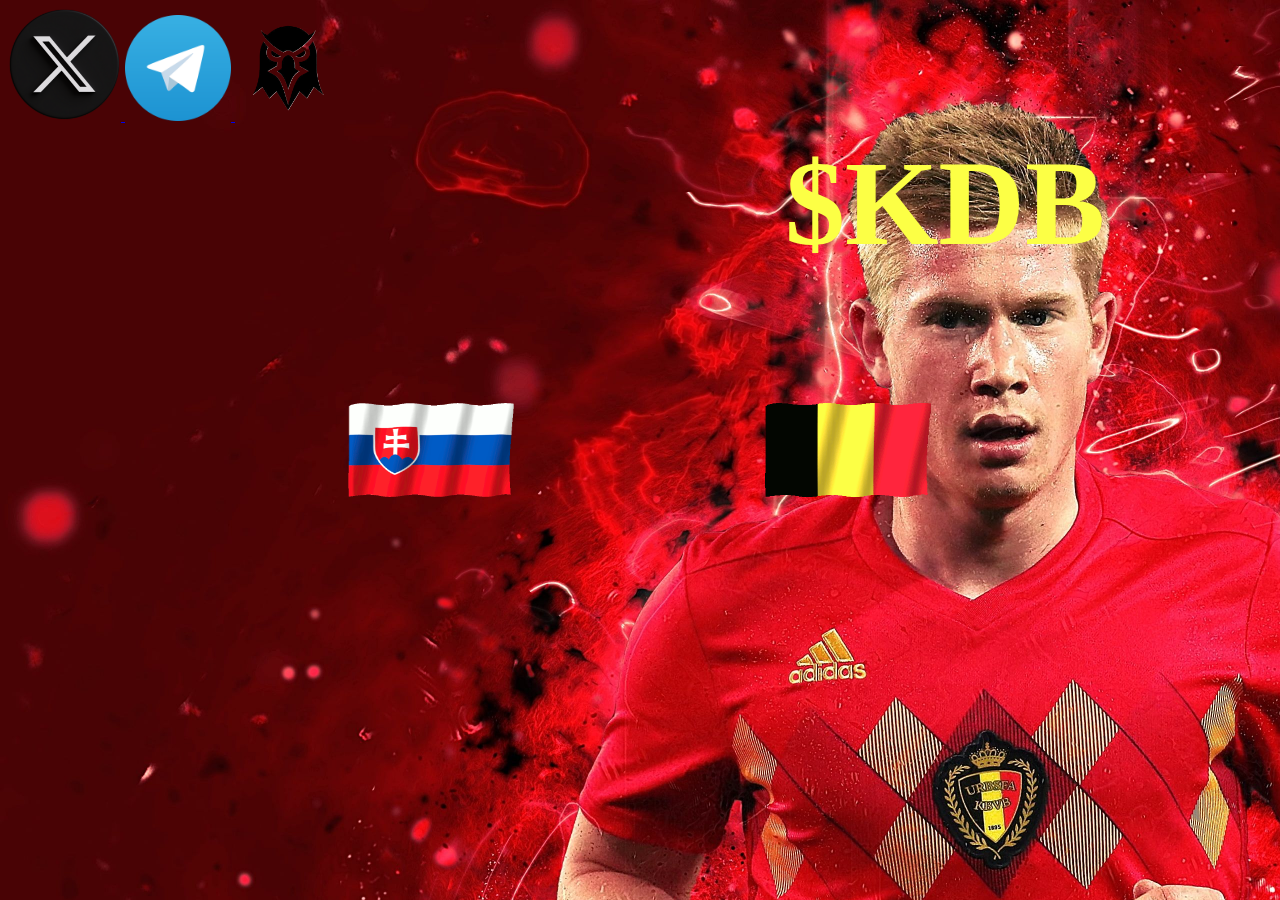
<file: index.html>
<!DOCTYPE html>
<html lang="en">
<head>
    <meta charset="UTF-8">
    <meta name="viewport" content="width=device-width, initial-scale=1.0">
    <title>KDB</title>
    <link rel="stylesheet" href="style.css">
    <link rel="icon" type="image/jpg" href="img/favicon.jpg">
</head>
<body>
    <p class="KDB">$KDB</p>
    <a href="https://x.com/KDBonSol">
        <img id="tweet" src="img/twitter.png" height="113px" width="113px">
    </a>
    <a href="https://t.me/+p2EHPXJeED0zMDJk">
        <img id="telegram" src="img/telegram.png" height="106px" width="106px">
    </a>
    <a href="https://dexscreener.com/solana/6sbq9qb1rr6xphujtetdcz995wljis9v5pfasibz3kcb">
        <img id="pumpfun" src="img/dex.png" height="106px" width="106px">
    </a>
    <div id="euros">
        <img id="euros" src="img/euros.png">
    </div>
    <div id="belgium">
        <img id="belgian" src="img/belgium.gif" height="100px" width="177px">
    </div>

    <div id="slovakian">
        <img id="slovakia" src="img/slovakian.gif" height="100px" width="177px">
    </div>
    <div id="countdownTimer">
        <script class="d5e49c8aba79e49a4fc71a6478b2b4a6" src="https://w.promofeatures.com/js/timer/d5e49c8aba79e49a4fc71a6478b2b4a6.js?v=1716820082"></script>
    </div>
</body>
</html>
</file>
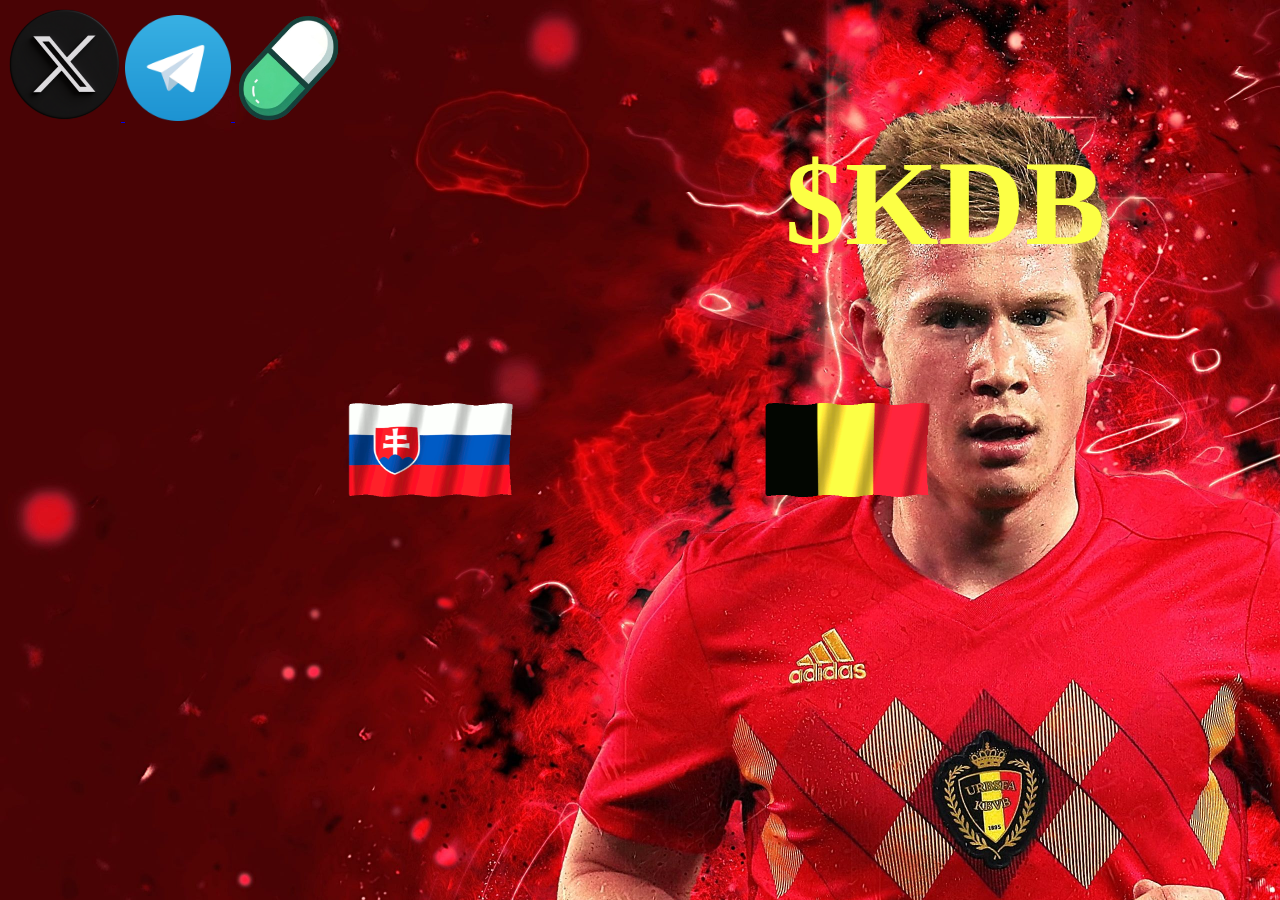
<file: kdb.html>
<!DOCTYPE html>
<html lang="en">
<head>
    <meta charset="UTF-8">
    <meta name="viewport" content="width=device-width, initial-scale=1.0">
    <title>Document</title>
    <link rel="stylesheet" href="style.css">
    <link rel="icon" type="image/jpg" href="img/favicon.jpg">
</head>
<body>
    <p class="KDB">$KDB</p>
    <a href="https://x.com/KDBonSol">
        <img id="tweet" src="img/twitter.png" height="113px" width="113px">
    </a>
    <a href="https://t.me/+p2EHPXJeED0zMDJk">
        <img id="telegram" src="img/telegram.png" height="106px" width="106px">
    </a>
    <a href="pump.fun">
        <img id="pumpfun" src="img/pumpfun.png" height="106px" width="106px">
    </a>
    <div id="euros">
        <img id="euros" src="img/euros.png">
    </div>
    <div id="belgium">
        <img id="belgian" src="img/belgium.gif" height="100px" width="177px">
    </div>

    <div id="slovakian">
        <img id="slovakia" src="img/slovakian.gif" height="100px" width="177px">
    </div>
    <div id="countdownTimer">
        <script class="d5e49c8aba79e49a4fc71a6478b2b4a6" src="https://w.promofeatures.com/js/timer/d5e49c8aba79e49a4fc71a6478b2b4a6.js?v=1716820082"></script>
    </div>
</body>
</html>
</file>
<file: style.css>
body {
    background-image: url(img/kdb.jpg);
    background-repeat: no-repeat;
    background-size: 1920px, 1080px;
}

#belgium {
    position: absolute;
    top: 400px;
    left: 760px;
}

#slovakian {
    position: absolute;
    top: 400px;
    right: 760px;
}

#countdownTimer{
    position: absolute;
    left: 773px;
    top: 510px;
}

#euros {
    position: absolute;
    height: 50%;
    width: 33%;
    left: 835px;
    top: 15px;
}

.KDB {
    font-family: "Montserrat";
    font-size: 120px;
    font-weight: bold;
    color: #FCFF45;
    position: absolute;
    left: 785px;
    top: 15px;

}
</file>
